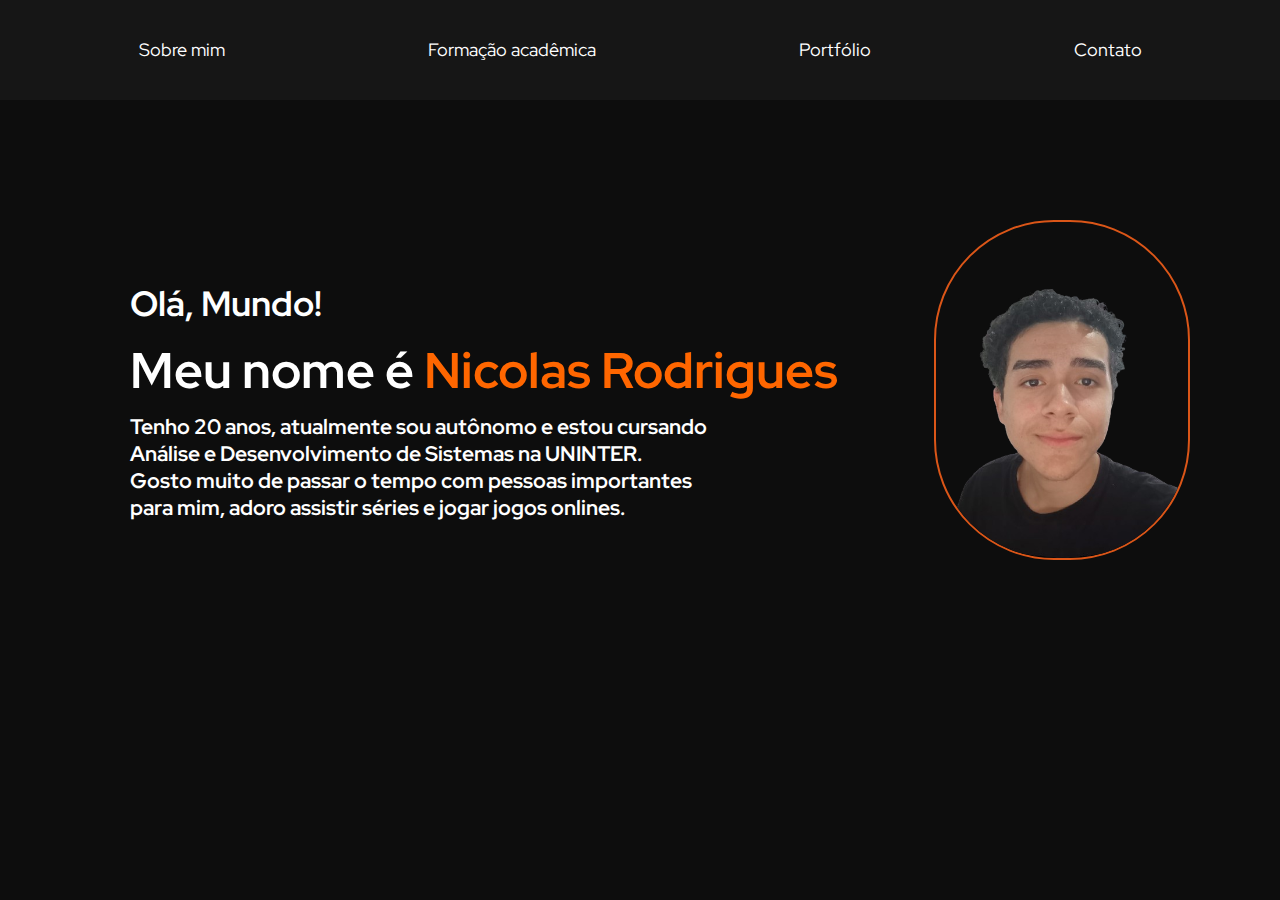
<file: index.html>
<!DOCTYPE html>
<html lang="pt-br">
<head>
    <meta charset="UTF-8">
    <meta name="viewport" content="width=device-width, initial-scale=1.0">
    <link rel="stylesheet" href="css.css">
    <title>Portfólio do Nicolas</title>
<meta name="viewport" content="width=device-width, initial-scale=1">

</head>
<body>
    
    <header>
        <div class="interface">
            <nav class="menu-desk">
                <ul>
                    <li><a href="index.html">Sobre mim</a></li>
                    <li><a href="form.html">Formação acadêmica</a></li>
                    <li><a href="port.html">Portfólio</a></li>
                    <li><a href="cont.html">Contato</a></li>
                </ul>

            </nav>

            </div>
        </div>
           
    </header>

 

<div class="container-text">
    <div class="text">
        <h3>Olá, Mundo!</h3>
        <h1>Meu nome é <span>Nicolas Rodrigues</span></h1>
    </div>
    <div class="mim">
        <h3>Tenho 20 anos, atualmente sou autônomo e estou cursando <br>Análise e Desenvolvimento de Sistemas na UNINTER. <br>Gosto muito de passar o tempo com pessoas importantes <br>para mim, adoro assistir séries e jogar jogos onlines.</h3>
        <div class="home-img">
            <img src="nicolas.png" alt="nicolas">

        </div>

    </div>
</div>
    
</body>
</html>
</file>
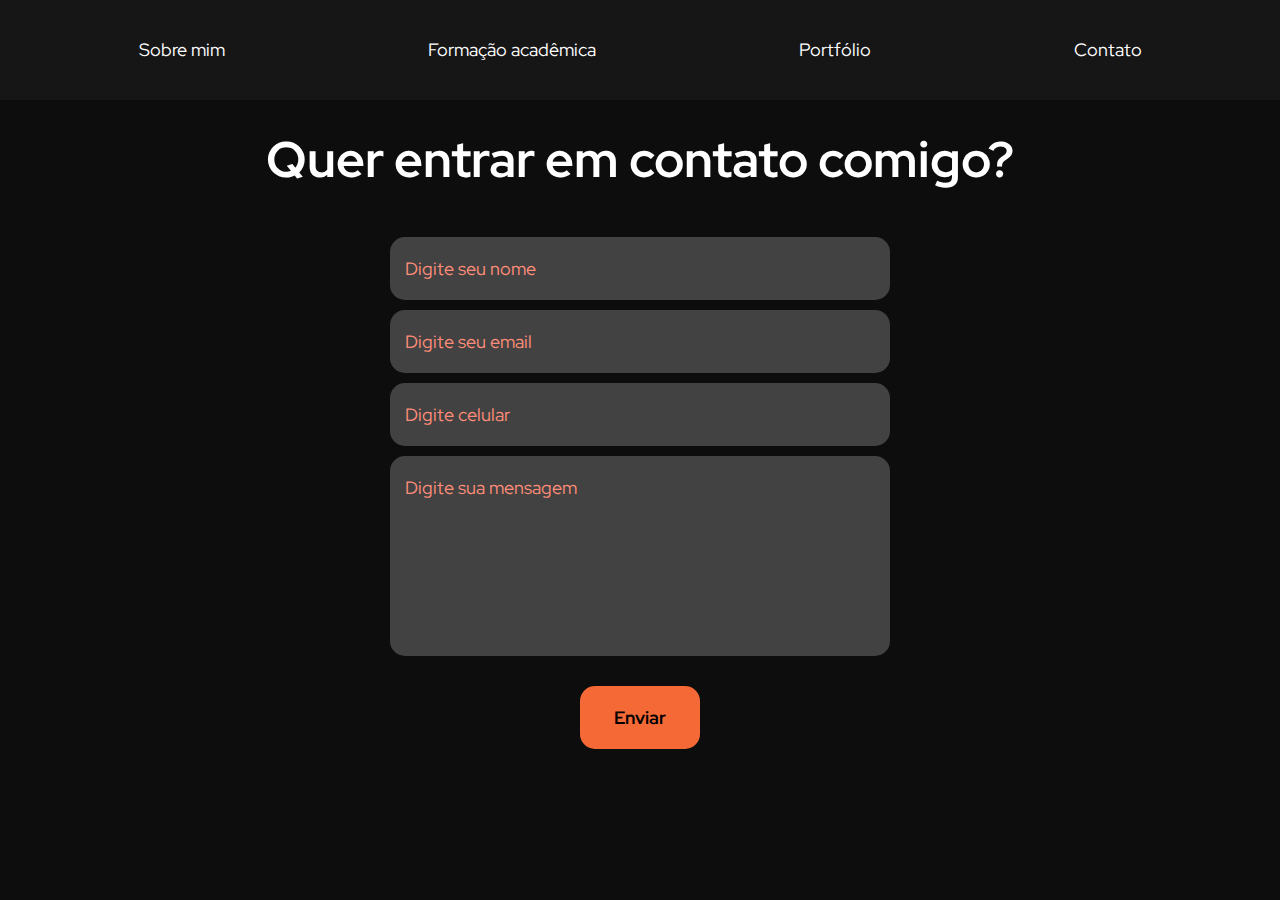
<file: cont.html>
<!DOCTYPE html>
<html lang="pt-br">
<head>
    <meta charset="UTF-8">
    <meta name="viewport" content="width=device-width, initial-scale=1.0">
    <link rel="stylesheet" href="css.css">
    <title>Contato</title>
</head>
<body>
    
    <header>
        <div class="interface">
            <nav class="menu-desk">
                <ul>
                    <li><a href="index.html">Sobre mim</a></li>
                    <li><a href="form.html">Formação acadêmica</a></li>
                    <li><a href="port.html">Portfólio</a></li>
                    <li><a href="cont.html">Contato</a></li>
                </ul>

            </nav>

            </div>
        </div>
           
    </header>
    
</head>
<body>
    <div class="text-cont">
        <h1>Quer entrar em contato comigo?</h1>
    </div>
    <section class="contato">
        
        <form action="">
            <input type="text" name="" id="" placeholder="Digite seu nome" required>
            <input type="text" name="" id="" placeholder="Digite seu email" required>
            <input type="text" name="" id="" placeholder="Digite celular">
            <textarea name="" id="" placeholder="Digite sua mensagem" required></textarea>
            <div class="bt-en"><input type="submit" value="Enviar"></div>
            
        </form>
    </section>
    
</body>
</html>
</file>
<file: css.css>
@import url('https://fonts.googleapis.com/css2?family=Red+Hat+Display:ital,wght@0,300..900;1,300..900&family=Rubik:ital,wght@0,300..900;1,300..900&display=swap');
/* geral */
*{
    margin: 0;
    padding: 0;
    box-sizing: border-box;
    font-family: "Red Hat Display", sans-serif;
}

body{
    background-color: rgb(13, 13, 13);
    height: 100vh;
}

/*cabeçalho*/
header > .interface{
    display: flex;
    align-items: center;
    justify-content: space-around;
    text-align: center;
    
}
header{
    background-color: rgb(22, 22, 22);
    height: 100px;
    line-height: 100px;
    
}

header a{
    color: white;
    text-decoration: none;
}

header nav ul{
    list-style-type: none;
}

header nav ul li{
    display: inline-block;
    padding: 0 100px;
    font-size: 18px;
}

.interface :hover{
    color: rgb(255, 94, 0);
    transition: .4s all;
}

.container-text{
    color: white;
    padding: 180px 0 0 130px;

}

.text h3{
    color: white;
    font-size: 35px;
}

.text h1{
    color: white;
    margin-top: 10px;
    font-size: 50px;
}
.text span{
    color: rgb(255, 102, 0);
    font-size: 50px;
}

.mim{
    margin-top: 10px;
    font-size: 18px;
}

.home-img img{
    width: 20%;
    float: right;
    position: absolute;
    right: 90px;
    top: 220px;
    border: 2px solid rgb(219, 86, 24);
    border-radius: 120px;
}

section.contato{
    padding: 20px 4%;
}
form{
    max-width: 500px;
    margin: 0 auto;
    display: flex;
    justify-content: center;
    flex-direction: column;
    gap: 10px;
}

form input, form textarea{
    width: 100%;
    background-color: rgb(66, 66, 66);
    border: 0;
    outline: 0;
    padding: 20px 15px;
    border-radius: 15px;
    color: #fff;
    font-size: 18px;
}

form input::placeholder{
    color: rgb(255, 141, 121);
}

form textarea{
    width: 100%;
    height: 200px;
    resize: none;
}

form textarea::placeholder{
    color: rgb(255, 141, 121);
}

form .bt-en{
    margin-top: 20px;
    text-align: center;
}

form .bt-en input{
    width: 120px;
    cursor: pointer;
    background-color: rgb(245, 105, 54);
    color: black;
    font-weight: 700;

}

.text-cont{
    padding: 2%;
    display: flex;
    justify-content: center;
    color: #fff;
    font-size: 25px;

}

.text-form{
    padding: 5%;
    display: flex;
    justify-content: center;
    color: #fff;
    font-size: 25px;
    border: 2px solid rgb(236, 108, 61);
    border-radius: 20px;
}

.text-uni{
    padding: 5%;
    display: flex;
    color: #fff;
    font-size: 25px;
    border: 2px solid salmon;
    border-radius: 40px;
    margin-top: 20px;
}
</file>
